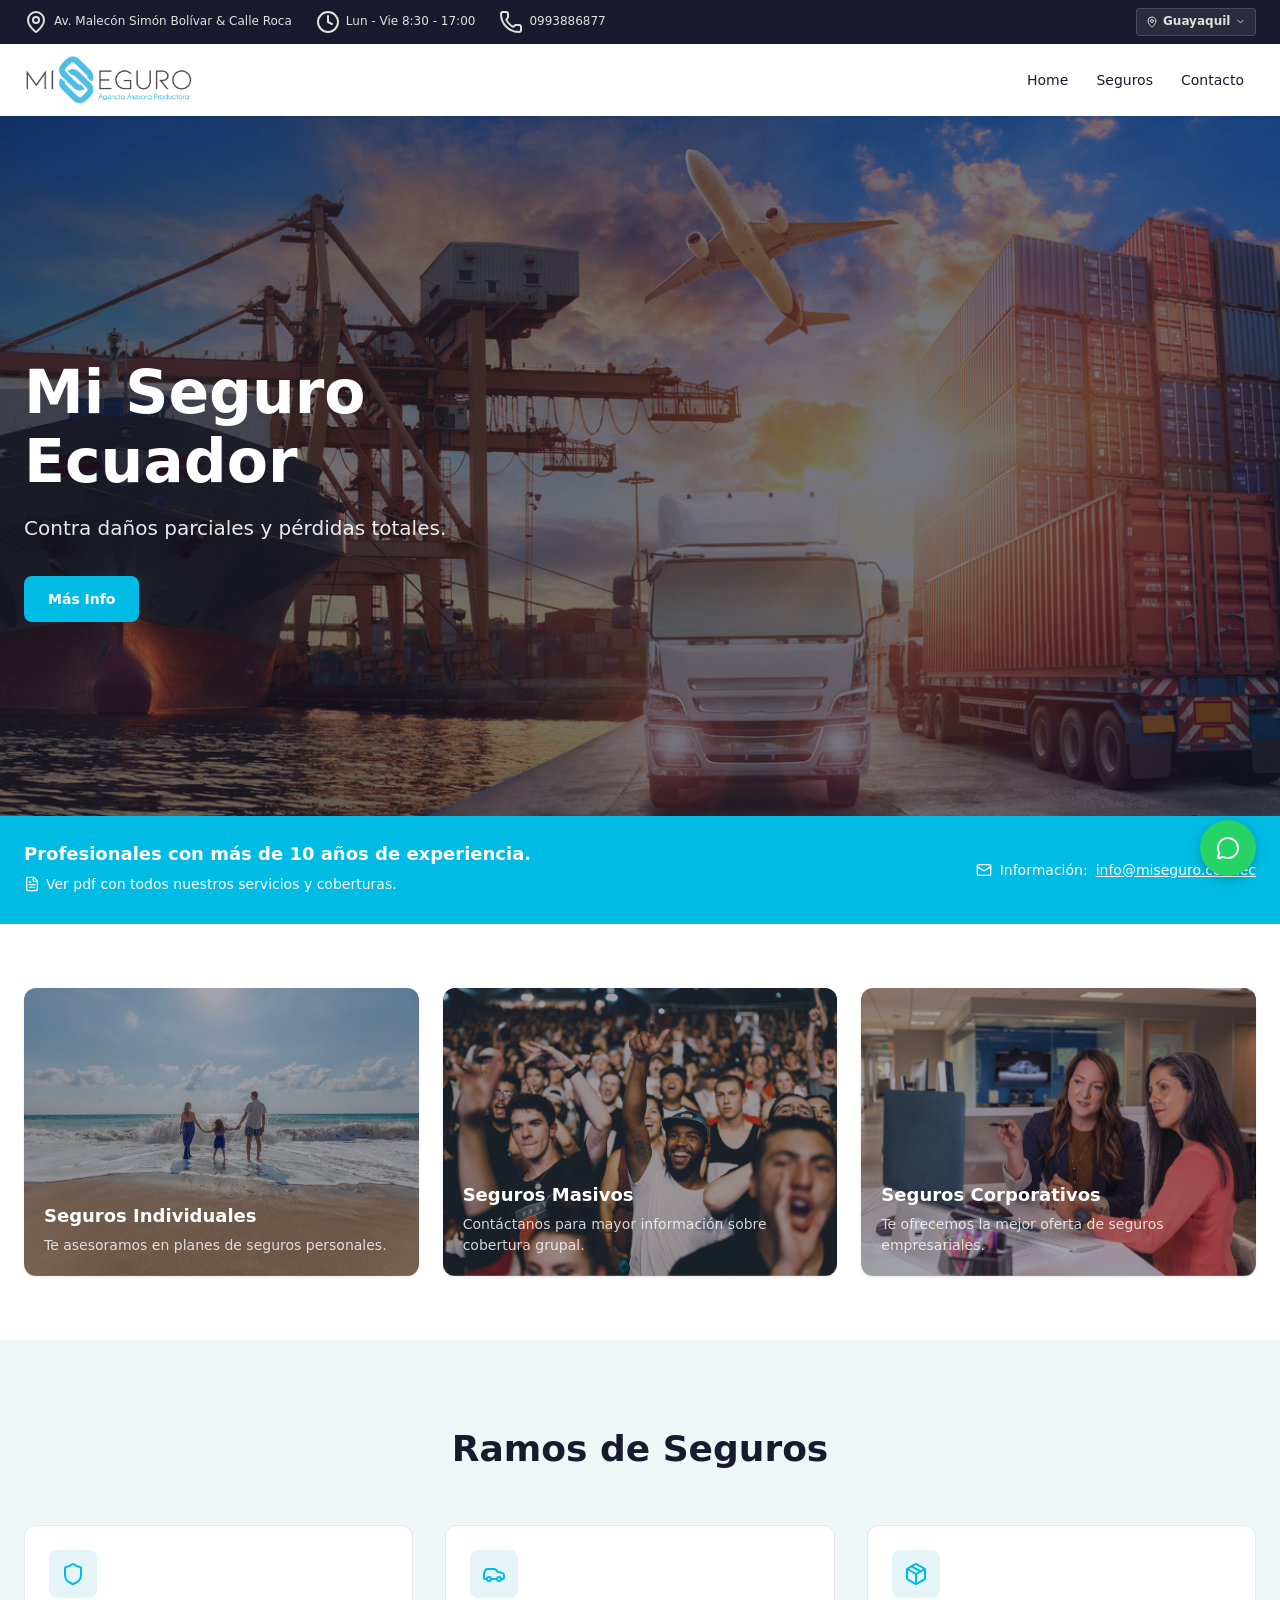
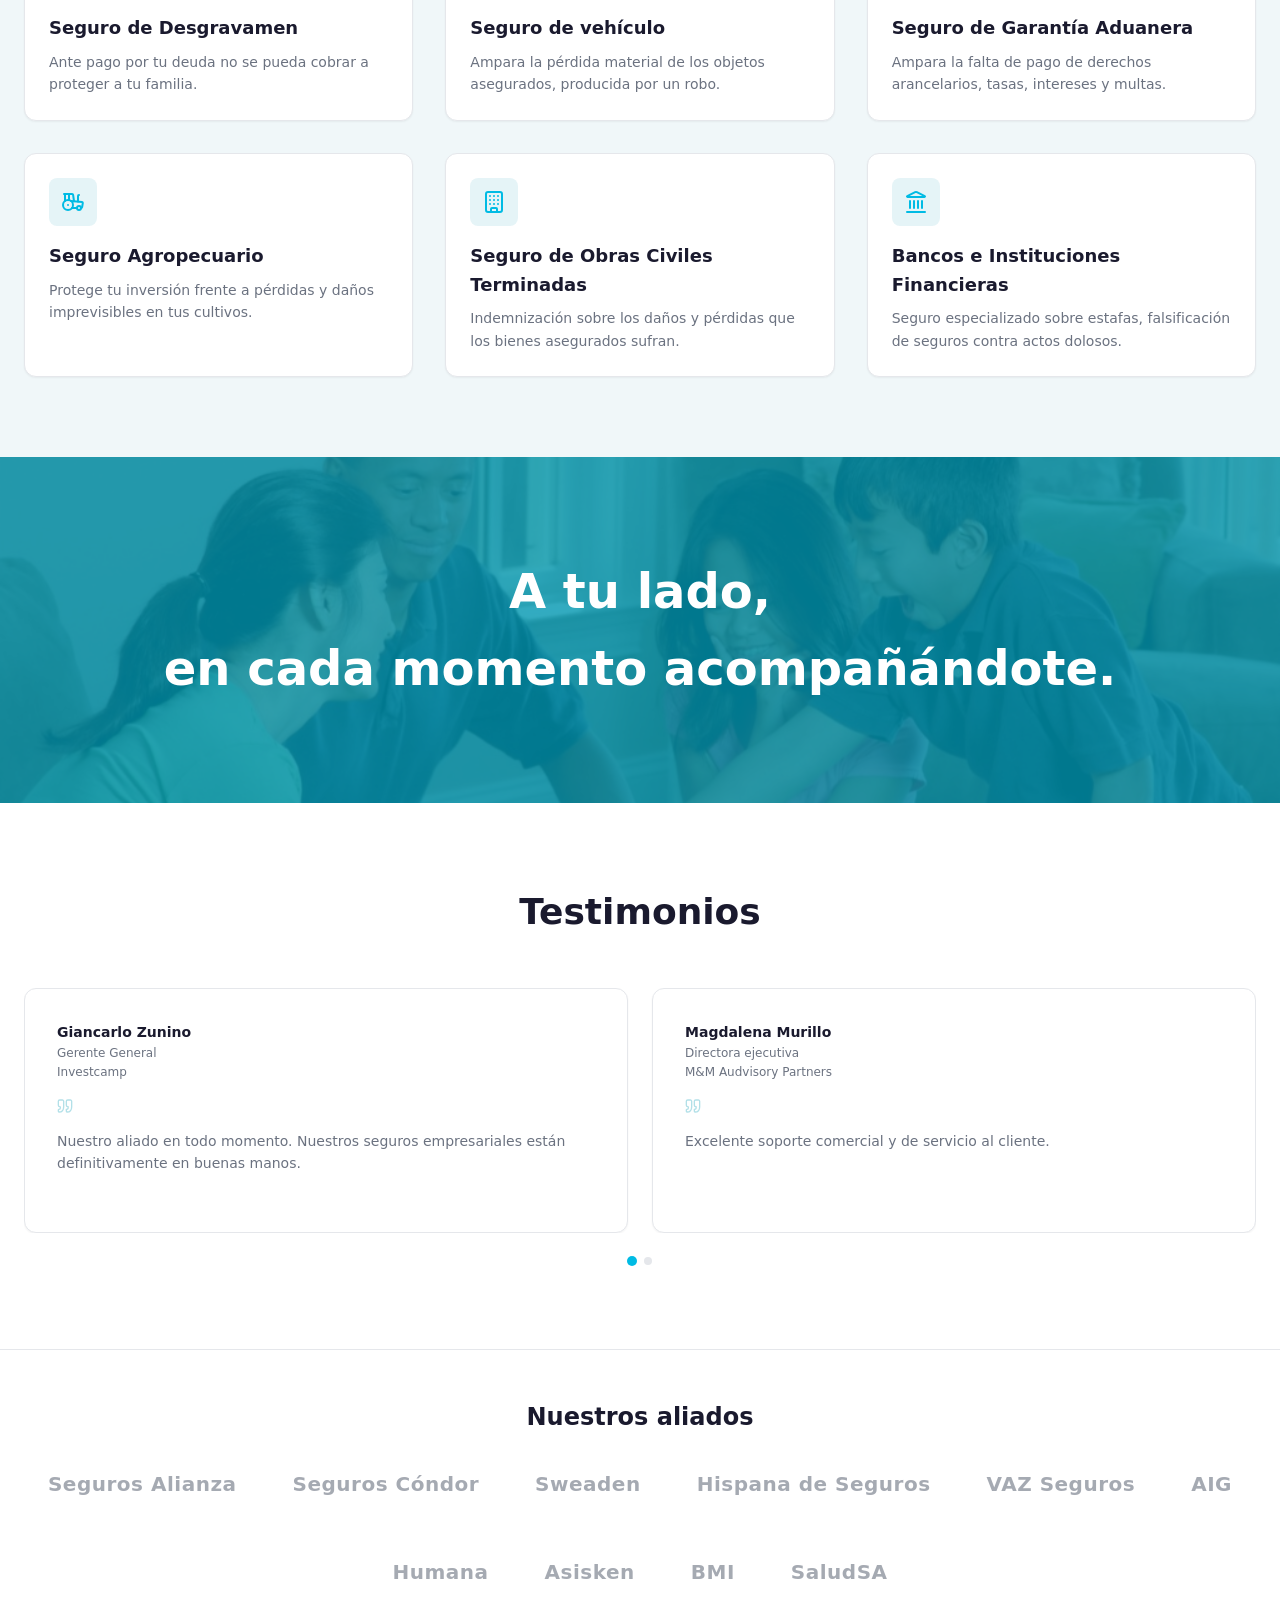
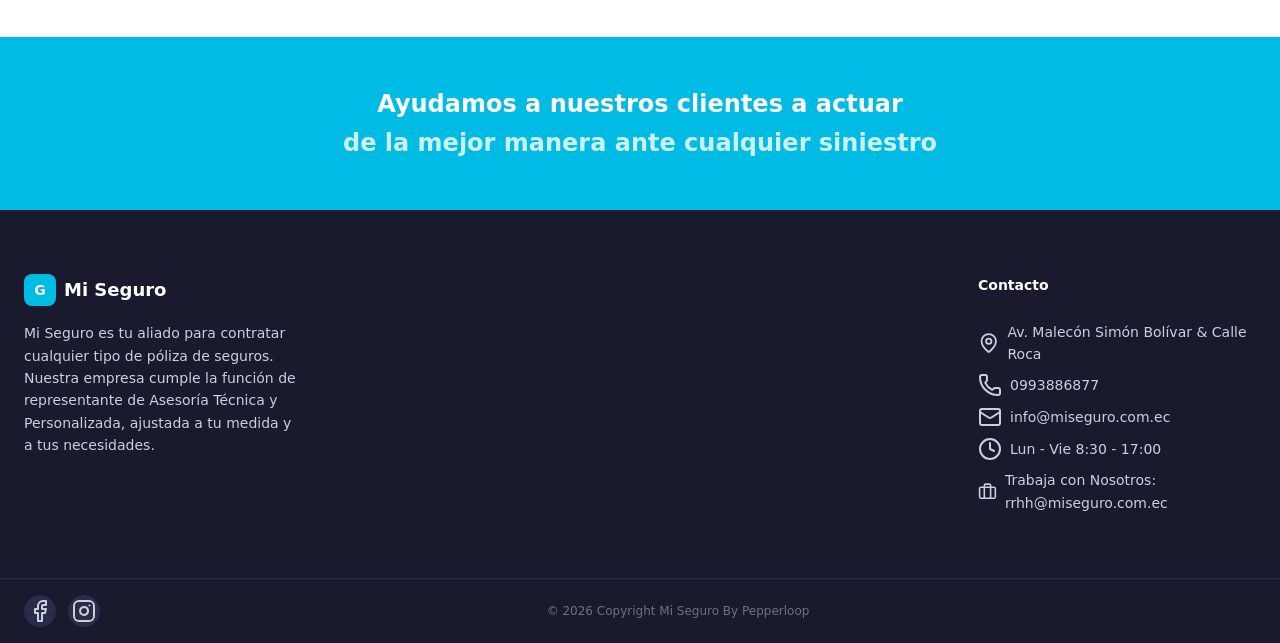
<file: index.html>
<!DOCTYPE html>
<!-- saved from url=(0030)/#seguros -->
<html lang="es" style="--header-height: 116px;"><head><meta http-equiv="Content-Type" content="text/html; charset=UTF-8">
  <link rel="icon" type="image/png" href="./index_files/favicon.png">
  
  <meta name="viewport" content="width=device-width, initial-scale=1.0">
  <meta name="theme-color" content="#0097B2">
  <meta name="description" content="Asesores de seguros en Ecuador. Seguros individuales, corporativos y masivos.">
  <title>Inicio | Mi Seguro
EC</title>

  <!-- Google Fonts -->
  <link rel="preconnect" href="https://fonts.googleapis.com/">
  <link rel="preconnect" href="https://fonts.gstatic.com/" crossorigin="">
  <link href="./index_files/css2" rel="stylesheet">

  <!-- Lucide Icons CDN -->
  <script src="./index_files/lucide@latest"></script>

  <link rel="stylesheet" href="./index_files/style.css">

  
</head>
<body>

  
<!-- ============================================
     NAVBAR (partials/navbar.html)
     ============================================ -->
<header class="site-header">

  <!-- Top Bar -->
  <div class="topbar">
    <div class="container">
      <div class="topbar-group">
        <!-- Address & hours (swappable) -->
        <span class="topbar-item" id="topbarAddress">
          <svg xmlns="http://www.w3.org/2000/svg" width="24" height="24" viewBox="0 0 24 24" fill="none" stroke="currentColor" stroke-width="2" stroke-linecap="round" stroke-linejoin="round" data-lucide="map-pin" aria-hidden="true" class="lucide lucide-map-pin"><path d="M20 10c0 4.993-5.539 10.193-7.399 11.799a1 1 0 0 1-1.202 0C9.539 20.193 4 14.993 4 10a8 8 0 0 1 16 0"></path><circle cx="12" cy="10" r="3"></circle></svg>
          <span>Av. Malecón Simón Bolívar &amp; Calle Roca</span>
        </span>
        <span class="topbar-item" id="topbarHours">
          <svg xmlns="http://www.w3.org/2000/svg" width="24" height="24" viewBox="0 0 24 24" fill="none" stroke="currentColor" stroke-width="2" stroke-linecap="round" stroke-linejoin="round" data-lucide="clock" aria-hidden="true" class="lucide lucide-clock"><circle cx="12" cy="12" r="10"></circle><path d="M12 6v6l4 2"></path></svg>
          <span>Lun - Vie 8:30 - 17:00</span>
        </span>
        <span class="topbar-item" id="topbarPhone">
          <svg xmlns="http://www.w3.org/2000/svg" width="24" height="24" viewBox="0 0 24 24" fill="none" stroke="currentColor" stroke-width="2" stroke-linecap="round" stroke-linejoin="round" data-lucide="phone" aria-hidden="true" class="lucide lucide-phone"><path d="M13.832 16.568a1 1 0 0 0 1.213-.303l.355-.465A2 2 0 0 1 17 15h3a2 2 0 0 1 2 2v3a2 2 0 0 1-2 2A18 18 0 0 1 2 4a2 2 0 0 1 2-2h3a2 2 0 0 1 2 2v3a2 2 0 0 1-.8 1.6l-.468.351a1 1 0 0 0-.292 1.233 14 14 0 0 0 6.392 6.384"></path></svg>
          <a href="tel:0993886877"><span>0993886877</span></a>
        </span>
      </div>
      <div class="topbar-group">
        
        <!-- City selector dropdown -->
        <div class="topbar-city-dropdown" id="cityDropdown">
          <button class="topbar-city-btn" id="cityDropdownBtn" aria-haspopup="listbox" aria-expanded="false">
            <svg xmlns="http://www.w3.org/2000/svg" width="24" height="24" viewBox="0 0 24 24" fill="none" stroke="currentColor" stroke-width="2" stroke-linecap="round" stroke-linejoin="round" data-lucide="map-pin" aria-hidden="true" style="width:12px;height:12px" class="lucide lucide-map-pin"><path d="M20 10c0 4.993-5.539 10.193-7.399 11.799a1 1 0 0 1-1.202 0C9.539 20.193 4 14.993 4 10a8 8 0 0 1 16 0"></path><circle cx="12" cy="10" r="3"></circle></svg>
            <span id="cityDropdownLabel">Guayaquil</span>
            <svg xmlns="http://www.w3.org/2000/svg" width="24" height="24" viewBox="0 0 24 24" fill="none" stroke="currentColor" stroke-width="2" stroke-linecap="round" stroke-linejoin="round" data-lucide="chevron-down" aria-hidden="true" class="lucide lucide-chevron-down topbar-chevron" style="width:11px;height:11px"><path d="m6 9 6 6 6-6"></path></svg>
          </button>
          <ul class="topbar-city-menu" role="listbox" id="cityDropdownMenu">
            <li role="option" class="topbar-city-option active" data-city="guayaquil">Guayaquil</li>
            <li role="option" class="topbar-city-option" data-city="manabi">Manabí</li>
          </ul>
        </div>
      </div>
    </div>
  </div>

  <script>
    (function () {
      var cityData = {
        guayaquil: {
          address: 'Av. Malecón Simón Bolívar & Calle Roca',
          hours:   'Lun - Vie 8:30 - 17:00',
          phone:   '0993886877',
        },
        manabi: {
          address: 'Av. Marcos Aray & Principal',
          hours:   'Lun - Vie 8:30 - 17:00',
          phone:   '0993886877',
        },
      };

      var btn   = document.getElementById('cityDropdownBtn');
      var menu  = document.getElementById('cityDropdownMenu');
      var label = document.getElementById('cityDropdownLabel');

      function setCity(city) {
        var d = cityData[city];
        document.querySelector('#topbarAddress span').textContent = d.address;
        document.querySelector('#topbarHours span').textContent   = d.hours;
        document.querySelector('#topbarPhone span').textContent   = d.phone;
        label.textContent = city.charAt(0).toUpperCase() + city.slice(1);
        menu.querySelectorAll('.topbar-city-option').forEach(function (el) {
          el.classList.toggle('active', el.dataset.city === city);
        });
        closeMenu();
      }

      function openMenu()  { btn.setAttribute('aria-expanded', 'true');  menu.classList.add('open'); }
      function closeMenu() { btn.setAttribute('aria-expanded', 'false'); menu.classList.remove('open'); }

      btn.addEventListener('click', function (e) {
        e.stopPropagation();
        menu.classList.contains('open') ? closeMenu() : openMenu();
      });

      menu.querySelectorAll('.topbar-city-option').forEach(function (el) {
        el.addEventListener('click', function () { setCity(el.dataset.city); });
      });

      document.addEventListener('click', closeMenu);
      document.addEventListener('keydown', function (e) { if (e.key === 'Escape') closeMenu(); });
    })();
  </script>

  <!-- Main Navbar -->
  <nav class="navbar">
    <div class="container">

      <!-- Logo -->
      <a href="/" class="logo">
        <img src="./index_files/logo.png" alt="Mi Seguro">
      </a>

      <!-- Desktop Links -->
      <ul class="nav-links">
        <li><a href="/#home">Home</a></li>
        <li><a href="/#seguros">Seguros</a></li>
        <li><a href="/#contacto">Contacto</a></li>
      </ul>


      <!-- Mobile Toggle -->
      <button id="mobile-toggle" class="mobile-toggle" aria-label="Abrir menu">
        <svg xmlns="http://www.w3.org/2000/svg" width="24" height="24" viewBox="0 0 24 24" fill="none" stroke="currentColor" stroke-width="2" stroke-linecap="round" stroke-linejoin="round" data-lucide="menu" aria-hidden="true" id="menu-icon-open" style="width:24px;height:24px" class="lucide lucide-menu"><path d="M4 5h16"></path><path d="M4 12h16"></path><path d="M4 19h16"></path></svg>
        <svg xmlns="http://www.w3.org/2000/svg" width="24" height="24" viewBox="0 0 24 24" fill="none" stroke="currentColor" stroke-width="2" stroke-linecap="round" stroke-linejoin="round" data-lucide="x" aria-hidden="true" id="menu-icon-close" style="width:24px;height:24px;display:none" class="lucide lucide-x"><path d="M18 6 6 18"></path><path d="m6 6 12 12"></path></svg>
      </button>
    </div>

    <!-- Mobile Menu -->
    <div id="mobile-menu" class="mobile-menu">
      <ul>
        <li><a href="/#home">Home</a></li>
        <li><a href="/#seguros">Seguros</a></li>
        <li><a href="/#contacto">Contacto</a></li>
      </ul>
      <!--  FOOTER MOBILE MENU INFO
      <div class="mobile-menu-info">
        <span><i data-lucide="map-pin" style="width:12px;height:12px"></i> Av. Malecón Simón Bolívar & Calle Roca</span>
        <span><i data-lucide="phone" style="width:12px;height:12px"></i>0993886877</span>
      </div>
       -->
    </div>
  </nav>
</header>


  <main>
    

<!-- ============================================
     HERO SECTION
     ============================================ -->
<section id="home" class="hero">
  <div class="hero-bg">
    <img src="./index_files/hero.jpg" alt="Familia protegida por seguros Mi Seguro">
    <div class="hero-overlay"></div>
  </div>
  <div class="container">
    <div class="hero-content">
      <h1 class="text-balance">Mi Seguro<br>Ecuador</h1>
      <p>Contra daños parciales y pérdidas totales.</p>
      <div class="hero-buttons">
        <a href="/#seguros" class="btn btn-primary">Más Info</a>
        
      </div>
    </div>
  </div>
</section>

<!-- ============================================
     PRIVACY BANNER
     ============================================ -->
<section class="privacy-banner">
  <div class="container">
    <div class="privacy-left">
      <div>
        <h3>Profesionales con más de 10 años de experiencia.</h3>
        <a href="/#">
          <svg xmlns="http://www.w3.org/2000/svg" width="24" height="24" viewBox="0 0 24 24" fill="none" stroke="currentColor" stroke-width="2" stroke-linecap="round" stroke-linejoin="round" data-lucide="file-text" aria-hidden="true" style="width: 16px; height: 16px" class="lucide lucide-file-text"><path d="M6 22a2 2 0 0 1-2-2V4a2 2 0 0 1 2-2h8a2.4 2.4 0 0 1 1.704.706l3.588 3.588A2.4 2.4 0 0 1 20 8v12a2 2 0 0 1-2 2z"></path><path d="M14 2v5a1 1 0 0 0 1 1h5"></path><path d="M10 9H8"></path><path d="M16 13H8"></path><path d="M16 17H8"></path></svg>
          Ver pdf con todos nuestros servicios y coberturas.
        </a>
      </div>
    </div>
    <div class="privacy-right">
      <svg xmlns="http://www.w3.org/2000/svg" width="24" height="24" viewBox="0 0 24 24" fill="none" stroke="currentColor" stroke-width="2" stroke-linecap="round" stroke-linejoin="round" data-lucide="mail" aria-hidden="true" style="width: 16px; height: 16px" class="lucide lucide-mail"><path d="m22 7-8.991 5.727a2 2 0 0 1-2.009 0L2 7"></path><rect x="2" y="4" width="20" height="16" rx="2"></rect></svg>
      <span>Información:</span>
      <a href="/#" onclick="
          navigator.clipboard.writeText(&#39;info@miseguro.com.ec&#39;);
          this.textContent = &#39;Se copio el correo a tu portapapeles&#39;;
          setTimeout(() =&gt; (this.textContent = &#39;info@miseguro.com.ec&#39;), 2000);
          return false;
        ">info@miseguro.com.ec</a>
    </div>
  </div>
</section>

<!-- ============================================
     INSURANCE CATEGORIES
     ============================================ -->
<section class="categories">
  <div class="container">
    <div class="categories-grid">
      <a href="/#seguros" class="category-card">
        <div class="category-card-img">
          <img src="./index_files/family.jpg" alt="Seguros Individuales">
          <div class="category-card-overlay"></div>
        </div>
        <div class="category-card-content">
          <h3>Seguros Individuales</h3>
          <p>Te asesoramos en planes de seguros personales.</p>
        </div>
      </a>
      <a href="/#seguros" class="category-card">
        <div class="category-card-img">
          <img src="./index_files/massive.jpg" alt="Seguros Masivos">
          <div class="category-card-overlay"></div>
        </div>
        <div class="category-card-content">
          <h3>Seguros Masivos</h3>
          <p>
            Contáctanos para mayor información sobre cobertura
            grupal.
          </p>
        </div>
      </a>
      <a href="/#seguros" class="category-card">
        <div class="category-card-img">
          <img src="./index_files/corporative.jpg" alt="Seguros Corporativos">
          <div class="category-card-overlay"></div>
        </div>
        <div class="category-card-content">
          <h3>Seguros Corporativos</h3>
          <p>Te ofrecemos la mejor oferta de seguros empresariales.</p>
        </div>
      </a>
    </div>
  </div>
</section>

<!-- ============================================
     RAMOS DE SEGUROS
     ============================================ -->
<section id="seguros" class="ramos">
  <div class="container">
    <h2 class="text-balance">Ramos de Seguros</h2>
    <div class="ramos-grid">
      <div class="ramo-card">
        <div class="ramo-icon"><svg xmlns="http://www.w3.org/2000/svg" width="24" height="24" viewBox="0 0 24 24" fill="none" stroke="currentColor" stroke-width="2" stroke-linecap="round" stroke-linejoin="round" data-lucide="shield" aria-hidden="true" class="lucide lucide-shield"><path d="M20 13c0 5-3.5 7.5-7.66 8.95a1 1 0 0 1-.67-.01C7.5 20.5 4 18 4 13V6a1 1 0 0 1 1-1c2 0 4.5-1.2 6.24-2.72a1.17 1.17 0 0 1 1.52 0C14.51 3.81 17 5 19 5a1 1 0 0 1 1 1z"></path></svg></div>
        <h3>Seguro de Desgravamen</h3>
        <p>
          Ante pago por tu deuda no se pueda cobrar a proteger a tu familia.
        </p>
      </div>
      <div class="ramo-card">
        <div class="ramo-icon"><svg xmlns="http://www.w3.org/2000/svg" width="24" height="24" viewBox="0 0 24 24" fill="none" stroke="currentColor" stroke-width="2" stroke-linecap="round" stroke-linejoin="round" data-lucide="car" aria-hidden="true" class="lucide lucide-car"><path d="M19 17h2c.6 0 1-.4 1-1v-3c0-.9-.7-1.7-1.5-1.9C18.7 10.6 16 10 16 10s-1.3-1.4-2.2-2.3c-.5-.4-1.1-.7-1.8-.7H5c-.6 0-1.1.4-1.4.9l-1.4 2.9A3.7 3.7 0 0 0 2 12v4c0 .6.4 1 1 1h2"></path><circle cx="7" cy="17" r="2"></circle><path d="M9 17h6"></path><circle cx="17" cy="17" r="2"></circle></svg></div>
        <h3>Seguro de vehículo</h3>
        <p>
          Ampara la pérdida material de los objetos asegurados, producida
          por un robo.
        </p>
      </div>
      <div class="ramo-card">
        <div class="ramo-icon"><svg xmlns="http://www.w3.org/2000/svg" width="24" height="24" viewBox="0 0 24 24" fill="none" stroke="currentColor" stroke-width="2" stroke-linecap="round" stroke-linejoin="round" data-lucide="package" aria-hidden="true" class="lucide lucide-package"><path d="M11 21.73a2 2 0 0 0 2 0l7-4A2 2 0 0 0 21 16V8a2 2 0 0 0-1-1.73l-7-4a2 2 0 0 0-2 0l-7 4A2 2 0 0 0 3 8v8a2 2 0 0 0 1 1.73z"></path><path d="M12 22V12"></path><polyline points="3.29 7 12 12 20.71 7"></polyline><path d="m7.5 4.27 9 5.15"></path></svg></div>
        <h3>Seguro de Garantía Aduanera</h3>
        <p>
          Ampara la falta de pago de derechos arancelarios, tasas, intereses y
          multas.
        </p>
      </div>
      <div class="ramo-card">
        <div class="ramo-icon"><svg xmlns="http://www.w3.org/2000/svg" width="24" height="24" viewBox="0 0 24 24" fill="none" stroke="currentColor" stroke-width="2" stroke-linecap="round" stroke-linejoin="round" data-lucide="tractor" aria-hidden="true" class="lucide lucide-tractor"><path d="m10 11 11 .9a1 1 0 0 1 .8 1.1l-.665 4.158a1 1 0 0 1-.988.842H20"></path><path d="M16 18h-5"></path><path d="M18 5a1 1 0 0 0-1 1v5.573"></path><path d="M3 4h8.129a1 1 0 0 1 .99.863L13 11.246"></path><path d="M4 11V4"></path><path d="M7 15h.01"></path><path d="M8 10.1V4"></path><circle cx="18" cy="18" r="2"></circle><circle cx="7" cy="15" r="5"></circle></svg></div>
        <h3>Seguro Agropecuario</h3>
        <p>
          Protege tu inversión frente a pérdidas y daños
          imprevisibles en tus cultivos.
        </p>
      </div>
      <div class="ramo-card">
        <div class="ramo-icon"><svg xmlns="http://www.w3.org/2000/svg" width="24" height="24" viewBox="0 0 24 24" fill="none" stroke="currentColor" stroke-width="2" stroke-linecap="round" stroke-linejoin="round" data-lucide="building" aria-hidden="true" class="lucide lucide-building"><path d="M12 10h.01"></path><path d="M12 14h.01"></path><path d="M12 6h.01"></path><path d="M16 10h.01"></path><path d="M16 14h.01"></path><path d="M16 6h.01"></path><path d="M8 10h.01"></path><path d="M8 14h.01"></path><path d="M8 6h.01"></path><path d="M9 22v-3a1 1 0 0 1 1-1h4a1 1 0 0 1 1 1v3"></path><rect x="4" y="2" width="16" height="20" rx="2"></rect></svg></div>
        <h3>Seguro de Obras Civiles Terminadas</h3>
        <p>
          Indemnización sobre los daños y pérdidas que los
          bienes asegurados sufran.
        </p>
      </div>
      <div class="ramo-card">
        <div class="ramo-icon"><svg xmlns="http://www.w3.org/2000/svg" width="24" height="24" viewBox="0 0 24 24" fill="none" stroke="currentColor" stroke-width="2" stroke-linecap="round" stroke-linejoin="round" data-lucide="landmark" aria-hidden="true" class="lucide lucide-landmark"><path d="M10 18v-7"></path><path d="M11.12 2.198a2 2 0 0 1 1.76.006l7.866 3.847c.476.233.31.949-.22.949H3.474c-.53 0-.695-.716-.22-.949z"></path><path d="M14 18v-7"></path><path d="M18 18v-7"></path><path d="M3 22h18"></path><path d="M6 18v-7"></path></svg></div>
        <h3>Bancos e Instituciones Financieras</h3>
        <p>
          Seguro especializado sobre estafas, falsificación de seguros
          contra actos dolosos.
        </p>
      </div>
    </div>
  </div>
</section>

<!-- ============================================
     A TU LADO BANNER
     ============================================ -->
<section class="a-tu-lado">
  <div class="a-tu-lado-bg">
    <img src="./index_files/hero-2.jpg" alt="Familia feliz - Mi Seguro siempre a tu lado">
    <div class="a-tu-lado-overlay"></div>
  </div>
  <div class="container">
    <div class="a-tu-lado-content">
      <h2 class="text-balance">
        A tu lado,<br>en cada momento acompañándote.
      </h2>
    </div>
  </div>
</section>

<!-- ============================================
     TESTIMONIALS
     ============================================ -->
<section class="testimonials">
  <div class="container">
    <h2 class="text-balance">Testimonios</h2>
    <div class="testimonials-carousel">
      <div class="testimonials-viewport">
        <div class="testimonials-track" style="transform: translate3d(0px, 0px, 0px);">
          <!-- testimonial 1 -->
          <div class="testimonial-card">
            <div class="testimonial-header">
              
              <div>
                <div class="testimonial-name">Giancarlo Zunino</div>
                <div class="testimonial-role">Gerente General</div>
                <div class="testimonial-role">Investcamp</div>
              </div>
            </div>
            <div class="testimonial-quote">
              <svg class="quote-icon" viewBox="0 0 24 24">
                <path d="M3 21c3 0 7-1 7-8V5c0-1.25-.756-2.017-2-2H4c-1.25 0-2 .75-2 1.972V11c0 1.25.75 2 2 2 1 0 1 0 1 1v1c0 1-1 2-2 2s-1 .008-1 1.031V20c0 1 0 1 1 1z"></path>
                <path d="M15 21c3 0 7-1 7-8V5c0-1.25-.757-2.017-2-2h-4c-1.25 0-2 .75-2 1.972V11c0 1.25.75 2 2 2h.75c0 2.25.25 4-2.75 4v3c0 1 0 1 1 1z"></path>
              </svg>
              <p>
                Nuestro aliado en todo momento. Nuestros seguros empresariales
                están definitivamente en buenas manos.
              </p>
            </div>
          </div>
          <!-- testimonial 2 -->
          <div class="testimonial-card">
            <div class="testimonial-header">
              <div>
                <div class="testimonial-name">Magdalena Murillo</div>
                <div class="testimonial-role">Directora ejecutiva</div>
                <div class="testimonial-role">M&amp;M Audvisory Partners</div>
              </div>
            </div>
            <div class="testimonial-quote">
              <svg class="quote-icon" viewBox="0 0 24 24">
                <path d="M3 21c3 0 7-1 7-8V5c0-1.25-.756-2.017-2-2H4c-1.25 0-2 .75-2 1.972V11c0 1.25.75 2 2 2 1 0 1 0 1 1v1c0 1-1 2-2 2s-1 .008-1 1.031V20c0 1 0 1 1 1z"></path>
                <path d="M15 21c3 0 7-1 7-8V5c0-1.25-.757-2.017-2-2h-4c-1.25 0-2 .75-2 1.972V11c0 1.25.75 2 2 2h.75c0 2.25.25 4-2.75 4v3c0 1 0 1 1 1z"></path>
              </svg>
              <p>Excelente soporte comercial y de servicio al cliente.</p>
            </div>
          </div>
          <!-- testimonial 3 -->
          <div class="testimonial-card">
            <div class="testimonial-header">
              <div>
                <div class="testimonial-name">Víctor Morales</div>
                <div class="testimonial-role">Seguro de Salud Privado</div>
              </div>
            </div>
            <div class="testimonial-quote">
              <svg class="quote-icon" viewBox="0 0 24 24">
                <path d="M3 21c3 0 7-1 7-8V5c0-1.25-.756-2.017-2-2H4c-1.25 0-2 .75-2 1.972V11c0 1.25.75 2 2 2 1 0 1 0 1 1v1c0 1-1 2-2 2s-1 .008-1 1.031V20c0 1 0 1 1 1z"></path>
                <path d="M15 21c3 0 7-1 7-8V5c0-1.25-.757-2.017-2-2h-4c-1.25 0-2 .75-2 1.972V11c0 1.25.75 2 2 2h.75c0 2.25.25 4-2.75 4v3c0 1 0 1 1 1z"></path>
              </svg>
              <p>Mi seguro médico cubrió los gastos de emergencia de mi esposa. Mi Seguro Ecuador estuvo en todo momento. No dudé en contratar el plan también para mí y para mi hija. Ahora dormimos tranquilos, sabiendo que nuestra salud está en buenas manos.</p>
            </div>
          </div>
          <!-- testimonial 4 -->
          <div class="testimonial-card">
            <div class="testimonial-header">
              <div>
                <div class="testimonial-name">Carlos Carrillo</div>
                <div class="testimonial-role">Seguro de Salud Privado</div>
              </div>
            </div>
            <div class="testimonial-quote">
              <svg class="quote-icon" viewBox="0 0 24 24">
                <path d="M3 21c3 0 7-1 7-8V5c0-1.25-.756-2.017-2-2H4c-1.25 0-2 .75-2 1.972V11c0 1.25.75 2 2 2 1 0 1 0 1 1v1c0 1-1 2-2 2s-1 .008-1 1.031V20c0 1 0 1 1 1z"></path>
                <path d="M15 21c3 0 7-1 7-8V5c0-1.25-.757-2.017-2-2h-4c-1.25 0-2 .75-2 1.972V11c0 1.25.75 2 2 2h.75c0 2.25.25 4-2.75 4v3c0 1 0 1 1 1z"></path>
              </svg>
              <p>Sufrí una rotura severa de ligamentos; jamás pensé que fuera a suceder. Hoy le doy gracias a Mi Seguro Ecuador por proteger mi patrimonio ante una cirugía que habría devastado mi economía.</p>
            </div>
          </div>

        </div>
      </div>

      <div class="testimonials-dots" aria-hidden="true"><span class="testimonials-dot active" data-index="0" aria-label="Página 1 de 2"></span><span class="testimonials-dot" data-index="1" aria-label="Página 2 de 2"></span></div>
    </div>
  </div>
</section>

<!-- ============================================
     PARTNERS
     ============================================ -->
<section class="partners">
  <div class="container">
    <h2 class="partners-title">Nuestros aliados</h2>
    <div class="partners-row">
      <span class="partner-name">Seguros Alianza</span>
      <span class="partner-name">Seguros Cóndor</span>
      <span class="partner-name">Sweaden</span>
      <span class="partner-name">Hispana de Seguros</span>
      <span class="partner-name">VAZ Seguros</span>
      <span class="partner-name">AIG</span>
      <span class="partner-name">Humana</span>
      <span class="partner-name">Asisken</span>
      <span class="partner-name">BMI</span>
      <span class="partner-name">SaludSA</span>
    </div>
  </div>
</section>

<!-- ============================================
     CTA BANNER
     ============================================ -->
<section class="cta-banner">
  <div class="container">
    <h2>
      Ayudamos a nuestros clientes a actuar<br>
      <span class="subtitle">de la mejor manera ante cualquier siniestro</span>
    </h2>
  </div>
</section>

<!-- ============================================
     NEWS / NOTICIAS
     ============================================ -->
 
  </main>

  
<!-- ============================================
     FOOTER (partials/footer.html)
     ============================================ -->
<footer id="contacto" class="site-footer">
  <div class="footer-main">
    <div class="container">
      <div class="footer-grid">

        <!-- Column 1: About -->
        <div class="footer-col footer-about">
          <a href="/" class="logo" style="margin-bottom:1rem;display:inline-flex">
            <div class="logo-icon" style="width:2rem;height:2rem;font-size:0.875rem">G</div>
            <span style="color:#fff;font-family:var(--font-heading);font-weight:700;font-size:1.125rem">Mi Seguro</span>
          </a>
          <p>
            Mi Seguro es tu aliado para contratar cualquier tipo de póliza de seguros.
            Nuestra empresa cumple la función de representante de Asesoría Técnica y Personalizada,
            ajustada a tu medida y a tus necesidades.
          </p>
        </div>

        <!-- Column 2: Recent Posts -->
        <div class="footer-col">
          
        </div>

        <!-- Column 3: Extra Links -->
        <div class="footer-col">
          
        </div>

        <!-- Column 4: Search & Contact -->
        <div class="footer-col">
          <h4>Contacto</h4>
          <div class="footer-contact">
            <span class="footer-contact-item">
              <svg xmlns="http://www.w3.org/2000/svg" width="24" height="24" viewBox="0 0 24 24" fill="none" stroke="currentColor" stroke-width="2" stroke-linecap="round" stroke-linejoin="round" data-lucide="map-pin" aria-hidden="true" class="lucide lucide-map-pin"><path d="M20 10c0 4.993-5.539 10.193-7.399 11.799a1 1 0 0 1-1.202 0C9.539 20.193 4 14.993 4 10a8 8 0 0 1 16 0"></path><circle cx="12" cy="10" r="3"></circle></svg>
              Av. Malecón Simón Bolívar &amp; Calle Roca
            </span>
            <span class="footer-contact-item">
              <svg xmlns="http://www.w3.org/2000/svg" width="24" height="24" viewBox="0 0 24 24" fill="none" stroke="currentColor" stroke-width="2" stroke-linecap="round" stroke-linejoin="round" data-lucide="phone" aria-hidden="true" class="lucide lucide-phone"><path d="M13.832 16.568a1 1 0 0 0 1.213-.303l.355-.465A2 2 0 0 1 17 15h3a2 2 0 0 1 2 2v3a2 2 0 0 1-2 2A18 18 0 0 1 2 4a2 2 0 0 1 2-2h3a2 2 0 0 1 2 2v3a2 2 0 0 1-.8 1.6l-.468.351a1 1 0 0 0-.292 1.233 14 14 0 0 0 6.392 6.384"></path></svg>
              0993886877
            </span>
            <span class="footer-contact-item">
              <svg xmlns="http://www.w3.org/2000/svg" width="24" height="24" viewBox="0 0 24 24" fill="none" stroke="currentColor" stroke-width="2" stroke-linecap="round" stroke-linejoin="round" data-lucide="mail" aria-hidden="true" class="lucide lucide-mail"><path d="m22 7-8.991 5.727a2 2 0 0 1-2.009 0L2 7"></path><rect x="2" y="4" width="20" height="16" rx="2"></rect></svg>
              info@miseguro.com.ec
            </span>
            <span class="footer-contact-item">
              <svg xmlns="http://www.w3.org/2000/svg" width="24" height="24" viewBox="0 0 24 24" fill="none" stroke="currentColor" stroke-width="2" stroke-linecap="round" stroke-linejoin="round" data-lucide="clock" aria-hidden="true" class="lucide lucide-clock"><circle cx="12" cy="12" r="10"></circle><path d="M12 6v6l4 2"></path></svg>
              Lun - Vie 8:30 - 17:00
            </span>
            <span class="footer-contact-item">
              <svg xmlns="http://www.w3.org/2000/svg" width="24" height="24" viewBox="0 0 24 24" fill="none" stroke="currentColor" stroke-width="2" stroke-linecap="round" stroke-linejoin="round" data-lucide="briefcase" aria-hidden="true" class="lucide lucide-briefcase"><path d="M16 20V4a2 2 0 0 0-2-2h-4a2 2 0 0 0-2 2v16"></path><rect width="20" height="14" x="2" y="6" rx="2"></rect></svg>
              Trabaja con Nosotros: rrhh@miseguro.com.ec
            </span>
      
          </div>
        </div>
      </div>
    </div>
  </div>

  <!-- Bottom Bar -->
  <div class="footer-bottom">
    <div class="container">
      <div class="social-links" style="margin-top:0">
        <a href="https://www.facebook.com/p/Mi-Seguro-Ecuador-100063721834956/" class="social-link" aria-label="Facebook"><svg xmlns="http://www.w3.org/2000/svg" width="24" height="24" viewBox="0 0 24 24" fill="none" stroke="currentColor" stroke-width="2" stroke-linecap="round" stroke-linejoin="round" data-lucide="facebook" aria-hidden="true" class="lucide lucide-facebook"><path d="M18 2h-3a5 5 0 0 0-5 5v3H7v4h3v8h4v-8h3l1-4h-4V7a1 1 0 0 1 1-1h3z"></path></svg></a>
        
        
        <a href="https://www.instagram.com/miseguroecu" class="social-link" aria-label="Instagram"><svg xmlns="http://www.w3.org/2000/svg" width="24" height="24" viewBox="0 0 24 24" fill="none" stroke="currentColor" stroke-width="2" stroke-linecap="round" stroke-linejoin="round" data-lucide="instagram" aria-hidden="true" class="lucide lucide-instagram"><rect width="20" height="20" x="2" y="2" rx="5" ry="5"></rect><path d="M16 11.37A4 4 0 1 1 12.63 8 4 4 0 0 1 16 11.37z"></path><line x1="17.5" x2="17.51" y1="6.5" y2="6.5"></line></svg></a>
        
      </div>
      <p>© <span id="footer-year">2026</span><script>document.getElementById('footer-year').textContent=new Date().getFullYear()</script> Copyright Mi Seguro By Pepperloop</p>
      <p></p>
    </div>
  </div>
</footer>

  <!-- ============================================
     WHATSAPP BUTTON (partials/whatsapp.html)
     ============================================ -->
<a href="https://wa.me/593993886877" target="_blank" rel="noopener noreferrer" class="whatsapp-btn" aria-label="Contactar por WhatsApp">
  <svg xmlns="http://www.w3.org/2000/svg" width="24" height="24" viewBox="0 0 24 24" fill="none" stroke="currentColor" stroke-width="2" stroke-linecap="round" stroke-linejoin="round" data-lucide="message-circle" aria-hidden="true" class="lucide lucide-message-circle"><path d="M2.992 16.342a2 2 0 0 1 .094 1.167l-1.065 3.29a1 1 0 0 0 1.236 1.168l3.413-.998a2 2 0 0 1 1.099.092 10 10 0 1 0-4.777-4.719"></path></svg>
</a>


  <!-- Initialize Lucide Icons -->
  <script>
    lucide.createIcons();
  </script>

  <!-- Sync main padding-top with actual fixed header height -->
  <script>
    (function () {
      function updateHeaderOffset() {
        var h = document.querySelector('.site-header');
        if (h) {
          document.documentElement.style.setProperty('--header-height', h.offsetHeight + 'px');
        }
      }
      updateHeaderOffset();
      window.addEventListener('resize', updateHeaderOffset);
    })();
  </script>

  <!-- Mobile Menu Toggle -->
  <script>
    document.addEventListener('DOMContentLoaded', function() {
      const toggle = document.getElementById('mobile-toggle');
      const menu = document.getElementById('mobile-menu');
      const openIcon = document.getElementById('menu-icon-open');
      const closeIcon = document.getElementById('menu-icon-close');

      if (toggle && menu) {
        toggle.addEventListener('click', function() {
          menu.classList.toggle('is-open');
          const isOpen = menu.classList.contains('is-open');
          openIcon.style.display = isOpen ? 'none' : 'block';
          closeIcon.style.display = isOpen ? 'block' : 'none';
          toggle.setAttribute('aria-label', isOpen ? 'Cerrar menu' : 'Abrir menu');
        });

        // Close menu on link click
        menu.querySelectorAll('a').forEach(function(link) {
          link.addEventListener('click', function() {
            menu.classList.remove('is-open');
            openIcon.style.display = 'block';
            closeIcon.style.display = 'none';
          });
        });
      }
    });
  </script>

  
<script>
  (function () {
    var viewport = document.querySelector(".testimonials-viewport");
    var track = document.querySelector(".testimonials-track");
    var dotsContainer = document.querySelector(".testimonials-dots");
    if (!viewport || !track || !dotsContainer) return;

    var cards = track.querySelectorAll(".testimonial-card");
    var total = cards.length;
    if (total === 0) return;

    function getPerView() {
      return window.matchMedia("(min-width: 768px)").matches ? 2 : 1;
    }

    function getNumPages() {
      return Math.ceil(total / getPerView()) || 1;
    }

    function renderDots() {
      dotsContainer.innerHTML = "";
      var numPages = getNumPages();
      if (numPages <= 1) return;
      for (var i = 0; i < numPages; i++) {
        var dot = document.createElement("span");
        dot.className = "testimonials-dot" + (i === 0 ? " active" : "");
        dot.setAttribute("data-index", i);
        dot.setAttribute(
          "aria-label",
          "P\u00e1gina " + (i + 1) + " de " + numPages,
        );
        dotsContainer.appendChild(dot);
      }
    }

    var index = 0;
    var interval = 5000;
    var timer;
    var dots;

    function goToPage(i) {
      var numPages = getNumPages();
      var perView = getPerView();
      index = Math.max(0, Math.min(i, numPages - 1));
      var isLastPageSingle =
        numPages > 1 &&
        perView === 2 &&
        total % 2 === 1 &&
        index === numPages - 1;
      track.classList.toggle("last-page-single", isLastPageSingle);

      var offsetPx = 0;
      if (numPages > 1 && cards[index * perView]) {
        offsetPx = cards[index * perView].offsetLeft;
      }
      track.style.transform = "translate3d(-" + offsetPx + "px, 0, 0)";

      dots = dotsContainer.querySelectorAll(".testimonials-dot");
      dots.forEach(function (d, j) {
        d.classList.toggle("active", j === index);
      });
    }

    function nextPage() {
      var numPages = getNumPages();
      goToPage((index + 1) % numPages);
    }

    function resetTimer() {
      clearInterval(timer);
      if (getNumPages() > 1) {
        timer = setInterval(nextPage, interval);
      }
    }

    function bindDots() {
      dots = dotsContainer.querySelectorAll(".testimonials-dot");
      dots.forEach(function (dot) {
        dot.onclick = function () {
          var i = parseInt(this.getAttribute("data-index"), 10);
          goToPage(i);
          resetTimer();
        };
      });
    }

    function init() {
      renderDots();
      goToPage(0);
      bindDots();
      resetTimer();
    }

    var resizeTimer;
    window.addEventListener("resize", function () {
      clearTimeout(resizeTimer);
      resizeTimer = setTimeout(function () {
        var numPages = getNumPages();
        if (index >= numPages) index = numPages - 1;
        renderDots();
        goToPage(index);
        bindDots();
      }, 150);
    });

    init();
  })();
</script>
<!-- posthog -->
<script>
    !function(t,e){var o,n,p,r;e.__SV||(window.posthog=e,e._i=[],e.init=function(i,s,a){function g(t,e){var o=e.split(".");2==o.length&&(t=t[o[0]],e=o[1]),t[e]=function(){t.push([e].concat(Array.prototype.slice.call(arguments,0)))}}(p=t.createElement("script")).type="text/javascript",p.async=!0,p.src=s.api_host.replace(".i.posthog.com","-assets.i.posthog.com")+"/static/array.js",(r=t.getElementsByTagName("script")[0]).parentNode.insertBefore(p,r);var u=e;for(void 0!==a?u=e[a]=[]:a="posthog",u.people=u.people||[],u.toString=function(t){var e="posthog";return"posthog"!==a&&(e+="."+a),t||(e+=" (stub)"),e},u.people.toString=function(){return u.toString(1)+".people (stub)"},o="init capture register register_once register_for_session unregister opt_out_capturing has_opted_out_capturing opt_in_capturing reset isFeatureEnabled getFeatureFlag getFeatureFlagPayload reloadFeatureFlags group identify setPersonProperties setPersonPropertiesForFlags resetPersonPropertiesForFlags setGroupPropertiesForFlags resetGroupPropertiesForFlags resetGroups onFeatureFlags addFeatureFlagsHandler onSessionId getSurveys getActiveMatchingSurveys renderSurvey canRenderSurvey getNextSurveyStep".split(" "),n=0;n<o.length;n++)g(u,o[n]);e._i.push([i,s,a])},e.__SV=1)}(document,window.posthog||[]);
    posthog.init('phc_1eiGlDqWscEVgCJoxulDvItEVIr2cv9bJtp7Oix9zrK', {
        api_host: 'https://us.i.posthog.com',
        defaults: '2026-01-30'
    })
</script>

</body></html>
</file>
<file: index_files/style.css>
/* ============================================
   CSS CUSTOM PROPERTIES (Design Tokens)
   ============================================ */
:root {
  --background: #ffffff;
  --foreground: #1a1a2e;
  --card: #ffffff;
  --card-foreground: #1a1a2e;
  --primary: #00BBE4;
  --primary-hover: #007a91;
  --primary-foreground: #ffffff;
  --secondary: #f0f7f9;
  --secondary-foreground: #1a1a2e;
  --muted: #f5f5f5;
  --muted-foreground: #6b7280;
  --accent: #00BBE4;
  --accent-foreground: #ffffff;
  --border: #e5e7eb;
  --dark-bg: #1a1a2e;
  --dark-text: #c9d1d9;
  --dark-muted: #6b7280;
  --dark-input: #2a2a4a;
  --dark-border: #3a3a5a;
  --radius: 0.5rem;
  --font-sans: 'Inter', system-ui, -apple-system, sans-serif;
  --font-heading: 'Poppins', system-ui, -apple-system, sans-serif;
  --whatsapp: #25D366;
}

/* ============================================
   RESET & BASE
   ============================================ */
*, *::before, *::after { box-sizing: border-box; margin: 0; padding: 0; }
html { scroll-behavior: smooth; -webkit-text-size-adjust: 100%; }
body {
  font-family: var(--font-sans);
  color: var(--foreground);
  background: var(--background);
  line-height: 1.6;
  -webkit-font-smoothing: antialiased;
}
img { max-width: 100%; height: auto; display: block; }
a { color: inherit; text-decoration: none; }
button { cursor: pointer; border: none; background: none; font: inherit; }
ul, ol { list-style: none; }
input { font: inherit; }

/* ============================================
   UTILITY CLASSES
   ============================================ */
.container {
  width: 100%;
  max-width: 1280px;
  margin: 0 auto;
  padding: 0 1rem;
}
@media (min-width: 768px) { .container { padding: 0 1.5rem; } }

.sr-only {
  position: absolute; width: 1px; height: 1px;
  padding: 0; margin: -1px; overflow: hidden;
  clip: rect(0, 0, 0, 0); white-space: nowrap; border: 0;
}
.text-balance { text-wrap: balance; }
.line-clamp-3 {
  display: -webkit-box;
  -webkit-line-clamp: 3;
  -webkit-box-orient: vertical;
  overflow: hidden;
}

/* ============================================
   BUTTONS
   ============================================ */
.btn {
  display: inline-flex;
  align-items: center;
  justify-content: center;
  padding: 0.75rem 1.5rem;
  border-radius: var(--radius);
  font-size: 0.875rem;
  font-weight: 600;
  transition: all 0.2s ease;
}
.btn-primary {
  background: var(--primary);
  color: var(--primary-foreground);
}
.btn-primary:hover { background: var(--accent); }
.btn-outline {
  background: rgba(255,255,255,0.2);
  color: #fff;
  border: 1px solid rgba(255,255,255,0.3);
  backdrop-filter: blur(8px);
}
.btn-outline:hover { background: rgba(255,255,255,0.3); }
.btn-outline-primary {
  background: transparent;
  color: var(--primary);
  border: 1px solid var(--primary);
}
.btn-outline-primary:hover {
  background: var(--primary);
  color: var(--primary-foreground);
}

/* ============================================
   TOP BAR
   ============================================ */
.topbar {
  background: var(--dark-bg);
  color: #e0e0e0;
  font-size: 0.75rem;
  display: none;
}
@media (min-width: 768px) { .topbar { display: block; } }
.topbar .container {
  display: flex;
  align-items: center;
  justify-content: space-between;
  padding-top: 0.5rem;
  padding-bottom: 0.5rem;
}
.topbar-group {
  display: flex;
  align-items: center;
  gap: 1.5rem;
}
.topbar-item {
  display: flex;
  align-items: center;
  gap: 0.375rem;
}
.topbar-item i { width: 12px; height: 12px; }

/* City dropdown in topbar */
.topbar-city-dropdown {
  position: relative;
}
.topbar-city-btn {
  display: flex;
  align-items: center;
  gap: 0.3rem;
  background: rgba(255,255,255,0.08);
  color: #e0e0e0;
  border: 1px solid rgba(255,255,255,0.15);
  border-radius: 4px;
  padding: 0.2rem 0.55rem;
  font-size: 0.75rem;
  font-weight: 600;
  cursor: pointer;
  transition: background 0.2s;
  white-space: nowrap;
}
.topbar-city-btn:hover { background: rgba(255,255,255,0.15); }
.topbar-chevron {
  transition: transform 0.2s;
}
.topbar-city-btn[aria-expanded="true"] .topbar-chevron {
  transform: rotate(180deg);
}
.topbar-city-menu {
  display: none;
  position: absolute;
  top: calc(100% + 6px);
  right: 0;
  background: var(--dark-bg);
  border: 1px solid rgba(255,255,255,0.12);
  border-radius: 6px;
  overflow: hidden;
  min-width: 130px;
  z-index: 200;
  box-shadow: 0 6px 18px rgba(0,0,0,0.35);
}
.topbar-city-menu.open { display: block; }
.topbar-city-option {
  padding: 0.45rem 0.85rem;
  font-size: 0.75rem;
  color: #c9d1d9;
  cursor: pointer;
  transition: background 0.15s;
}
.topbar-city-option:hover { background: rgba(255,255,255,0.08); }
.topbar-city-option.active {
  color: var(--primary);
  font-weight: 600;
}

/* ============================================
   NAVBAR
   ============================================ */
.site-header {
  position: fixed;
  top: 0; left: 0; right: 0;
  z-index: 50;
}
main {
  padding-top: var(--header-height, 4rem);
}
.navbar {
  background: rgba(255,255,255,0.95);
  backdrop-filter: blur(12px);
  box-shadow: 0 1px 3px rgba(0,0,0,0.08);
}
.navbar .container {
  display: flex;
  align-items: center;
  justify-content: space-between;
  padding-top: 0.75rem;
  padding-bottom: 0.75rem;
}
.logo { display: flex; align-items: center; gap: 0.5rem; }
.logo img { height: 48px; width: auto; }
.logo-icon {
  width: 2.5rem; height: 2.5rem;
  border-radius: 0.5rem;
  background: var(--primary);
  display: flex; align-items: center; justify-content: center;
  color: var(--primary-foreground);
  font-family: var(--font-heading);
  font-weight: 700;
  font-size: 1.125rem;
}
.logo-text {
  display: flex; flex-direction: column;
}
.logo-name {
  font-family: var(--font-heading);
  font-weight: 700;
  font-size: 1.125rem;
  line-height: 1.2;
  color: var(--foreground);
}
.logo-tagline {
  font-size: 0.625rem;
  color: var(--muted-foreground);
  letter-spacing: 0.05em;
  line-height: 1.2;
}
.nav-links {
  display: none;
  align-items: center;
  gap: 0.25rem;
}
@media (min-width: 1024px) { .nav-links { display: flex; } }
.nav-links a {
  padding: 0.5rem 0.75rem;
  font-size: 0.875rem;
  font-weight: 500;
  border-radius: var(--radius);
  transition: all 0.2s;
}
.nav-links a:hover {
  color: var(--primary);
  background: var(--secondary);
}
.nav-cta {
  display: none;
  align-items: center;
  gap: 0.5rem;
}
@media (min-width: 1024px) { .nav-cta { display: flex; } }
.nav-cta .btn { padding: 0.5rem 1rem; }

/* Mobile hamburger */
.mobile-toggle {
  display: flex; align-items: center; justify-content: center;
  padding: 0.5rem;
  border-radius: var(--radius);
  color: var(--foreground);
}
.mobile-toggle:hover { background: var(--secondary); }
@media (min-width: 1024px) { .mobile-toggle { display: none; } }

.mobile-menu {
  display: none;
  background: var(--background);
  border-top: 1px solid var(--border);
  padding: 1rem;
}
.mobile-menu.is-open { display: block; }
@media (min-width: 1024px) { .mobile-menu { display: none !important; } }
.mobile-menu ul { display: flex; flex-direction: column; gap: 0.25rem; }
.mobile-menu a {
  display: block;
  padding: 0.75rem;
  font-size: 0.875rem;
  font-weight: 500;
  border-radius: var(--radius);
  transition: all 0.2s;
}
.mobile-menu a:hover {
  background: var(--secondary);
  color: var(--primary);
}
.mobile-menu-cta {
  display: flex;
  flex-direction: column;
  gap: 0.5rem;
  padding-top: 1rem;
}
.mobile-menu-cta .btn {
  text-align: center;
  padding: 0.625rem 1rem;
}
.mobile-menu-info {
  padding-top: 1rem;
  font-size: 0.75rem;
  color: var(--muted-foreground);
  display: flex;
  flex-direction: column;
  gap: 0.25rem;
}
.mobile-menu-info span {
  display: flex;
  align-items: center;
  gap: 0.375rem;
}

/* ============================================
   HERO
   ============================================ */
.hero {
  position: relative;
  min-height: 600px;
  display: flex;
  align-items: center;
  overflow: hidden;
}
@media (min-width: 1024px) { .hero { min-height: 700px; } }
.hero-bg {
  position: absolute;
  inset: 0;
}
.hero-bg img {
  width: 100%; height: 100%;
  object-fit: cover;
}
.hero-overlay {
  position: absolute;
  inset: 0;
  background: rgba(26,26,46,0.6);
}
.hero-content {
  position: relative;
  z-index: 2;
  padding: 6rem 0 4rem;
  max-width: 36rem;
}
@media (min-width: 768px) { .hero-content { padding: 8rem 0 5rem; } }
.hero h1 {
  font-family: var(--font-heading);
  font-size: 2.5rem;
  font-weight: 700;
  color: #fff;
  line-height: 1.15;
}
@media (min-width: 768px) { .hero h1 { font-size: 3rem; } }
@media (min-width: 1024px) { .hero h1 { font-size: 3.75rem; } }
.hero p {
  margin-top: 1rem;
  font-size: 1.125rem;
  color: rgba(255,255,255,0.9);
  line-height: 1.6;
  max-width: 28rem;
}
@media (min-width: 768px) { .hero p { font-size: 1.25rem; } }
.hero-buttons {
  display: flex;
  flex-wrap: wrap;
  gap: 0.75rem;
  margin-top: 2rem;
}

/* ============================================
   PRIVACY BANNER
   ============================================ */
.privacy-banner {
  background: var(--primary);
  color: var(--primary-foreground);
  padding: 1.5rem 0;
}
.privacy-banner .container {
  display: flex;
  flex-direction: column;
  align-items: center;
  gap: 1rem;
}
@media (min-width: 768px) {
  .privacy-banner .container {
    flex-direction: row;
    justify-content: space-between;
  }
}
.privacy-left {
  display: flex;
  align-items: center;
  gap: 1rem;
}
.privacy-icon {
  width: 3.5rem; height: 3.5rem;
  border-radius: 50%;
  background: rgba(255,255,255,0.2);
  display: flex; align-items: center; justify-content: center;
  font-family: var(--font-heading);
  font-weight: 700;
  font-size: 1.25rem;
  flex-shrink: 0;
}
.privacy-left h3 {
  font-family: var(--font-heading);
  font-weight: 700;
  font-size: 1.125rem;
}
.privacy-left a {
  display: inline-flex;
  align-items: center;
  gap: 0.375rem;
  margin-top: 0.25rem;
  font-size: 0.875rem;
}
.privacy-left a:hover { text-decoration: underline; }
.privacy-right {
  display: flex;
  align-items: center;
  gap: 0.5rem;
  font-size: 0.875rem;
}
.privacy-right a {
  text-decoration: underline;
  font-weight: 500;
}

/* ============================================
   INSURANCE CATEGORIES
   ============================================ */
.categories {
  padding: 4rem 0;
  background: var(--background);
}
.categories-grid {
  display: grid;
  grid-template-columns: 1fr;
  gap: 1.5rem;
}
@media (min-width: 768px) {
  .categories-grid { grid-template-columns: repeat(3, 1fr); }
}
.category-card {
  position: relative;
  overflow: hidden;
  border-radius: 0.75rem;
  box-shadow: 0 1px 3px rgba(0,0,0,0.1);
  transition: box-shadow 0.3s;
}
.category-card:hover { box-shadow: 0 8px 25px rgba(0,0,0,0.15); }
.category-card-img {
  position: relative;
  height: 16rem;
  overflow: hidden;
}
@media (min-width: 768px) { .category-card-img { height: 18rem; } }
.category-card-img img {
  width: 100%; height: 100%;
  object-fit: cover;
  transition: transform 0.5s;
}
.category-card:hover .category-card-img img {
  transform: scale(1.05);
}
.category-card-overlay {
  position: absolute;
  inset: 0;
  background: rgba(26,26,46,0.4);
  transition: background 0.3s;
}
.category-card:hover .category-card-overlay {
  background: rgba(26,26,46,0.5);
}
.category-card-content {
  position: absolute;
  bottom: 0; left: 0; right: 0;
  padding: 1.25rem;
}
.category-card-content h3 {
  font-family: var(--font-heading);
  font-weight: 700;
  font-size: 1.125rem;
  color: #fff;
}
.category-card-content p {
  color: rgba(255,255,255,0.8);
  font-size: 0.875rem;
  margin-top: 0.25rem;
  line-height: 1.5;
}

/* ============================================
   RAMOS DE SEGUROS
   ============================================ */
.ramos {
  padding: 5rem 0;
  background: var(--secondary);
}
.ramos h2 {
  font-family: var(--font-heading);
  font-size: 1.875rem;
  font-weight: 700;
  text-align: center;
  color: var(--foreground);
}
@media (min-width: 768px) { .ramos h2 { font-size: 2.25rem; } }
.ramos-grid {
  display: grid;
  grid-template-columns: 1fr;
  gap: 2rem;
  margin-top: 3rem;
}
@media (min-width: 768px) { .ramos-grid { grid-template-columns: repeat(2, 1fr); } }
@media (min-width: 1024px) { .ramos-grid { grid-template-columns: repeat(3, 1fr); } }
.ramo-card {
  background: var(--card);
  border-radius: 0.75rem;
  padding: 1.5rem;
  box-shadow: 0 1px 2px rgba(0,0,0,0.05);
  border: 1px solid var(--border);
  transition: box-shadow 0.3s;
}
.ramo-card:hover { box-shadow: 0 4px 12px rgba(0,0,0,0.1); }
.ramo-icon {
  width: 3rem; height: 3rem;
  border-radius: 0.5rem;
  background: rgba(0,151,178,0.1);
  display: flex; align-items: center; justify-content: center;
  margin-bottom: 1rem;
  color: var(--primary);
}
.ramo-icon i { width: 1.5rem; height: 1.5rem; }
.ramo-card h3 {
  font-family: var(--font-heading);
  font-size: 1.125rem;
  font-weight: 600;
  color: var(--card-foreground);
}
.ramo-card p {
  margin-top: 0.5rem;
  font-size: 0.875rem;
  color: var(--muted-foreground);
  line-height: 1.6;
}
.ramo-link {
  display: inline-block;
  margin-top: 1rem;
  font-size: 0.875rem;
  color: var(--primary);
  font-weight: 500;
}
.ramo-link:hover { text-decoration: underline; }

/* ============================================
   A TU LADO BANNER
   ============================================ */
.a-tu-lado {
  position: relative;
  padding: 6rem 0;
  overflow: hidden;
}
.a-tu-lado-bg {
  position: absolute;
  inset: 0;
}
.a-tu-lado-bg img {
  width: 100%; height: 100%;
  object-fit: cover;
}
.a-tu-lado-overlay {
  position: absolute;
  inset: 0;
  background: rgba(0,151,178,0.8);
}
.a-tu-lado-content {
  position: relative;
  z-index: 2;
  text-align: center;
}
.a-tu-lado h2 {
  font-family: var(--font-heading);
  font-size: 1.875rem;
  font-weight: 700;
  color: #fff;
}
@media (min-width: 768px) { .a-tu-lado h2 { font-size: 3rem; } }

/* ============================================
   TESTIMONIALS
   ============================================ */
.testimonials {
  padding: 5rem 0;
  background: var(--background);
}
.testimonials h2 {
  font-family: var(--font-heading);
  font-size: 1.875rem;
  font-weight: 700;
  text-align: center;
  color: var(--foreground);
}
@media (min-width: 768px) { .testimonials h2 { font-size: 2.25rem; } }
/* Testimonials carousel */
.testimonials-carousel {
  margin-top: 3rem;
  position: relative;
}
.testimonials-viewport {
  overflow: hidden;
}
.testimonials-track {
  display: flex;
  gap: 0;
  transition: transform 0.5s ease-in-out;
}
@media (prefers-reduced-motion: reduce) {
  .testimonials-track { transition: none; }
}
@media (min-width: 768px) {
  .testimonials-track { gap: 1.5rem; }
}
.testimonials-carousel .testimonial-card {
  flex: 0 0 100%;
  min-width: 0;
  box-sizing: border-box;
}
@media (min-width: 768px) {
  .testimonials-carousel .testimonial-card {
    flex: 0 0 calc(50% - 0.75rem);
  }
  .testimonials-track.last-page-single .testimonial-card:last-child {
    flex: 0 0 100%;
  }
}
.testimonials-dots {
  display: flex;
  justify-content: center;
  gap: 0.5rem;
  margin-top: 1.5rem;
  padding-bottom: 0.25rem;
}
.testimonials-dots:empty {
  display: none;
}
.testimonials-dot {
  width: 0.5rem;
  height: 0.5rem;
  border-radius: 50%;
  background: var(--border);
  transition: all 0.3s ease;
  cursor: pointer;
}
.testimonials-dot:hover {
  background: var(--muted-foreground);
}
.testimonials-dot.active {
  background: var(--primary);
  transform: scale(1.25);
}
.testimonial-card {
  background: var(--card);
  border-radius: 0.75rem;
  padding: 1.5rem 1.75rem 1.5rem 1.5rem;
  box-shadow: 0 1px 2px rgba(0,0,0,0.05);
  border: 1px solid var(--border);
  overflow: hidden;
}
@media (min-width: 768px) {
  .testimonial-card { padding: 2rem 2.25rem 2rem 2rem; }
}
.testimonial-header {
  display: flex;
  align-items: flex-start;
  gap: 1rem;
  margin-bottom: 1rem;
}
.testimonial-avatar {
  width: 3.5rem; height: 3.5rem;
  border-radius: 50%;
  overflow: hidden;
  flex-shrink: 0;
}
.testimonial-avatar img {
  width: 100%; height: 100%;
  object-fit: cover;
}
.testimonial-name {
  font-family: var(--font-heading);
  font-weight: 700;
  font-size: 0.875rem;
  color: var(--card-foreground);
}
.testimonial-role {
  font-size: 0.75rem;
  color: var(--muted-foreground);
}
.testimonial-quote {
  position: relative;
}
.testimonial-quote svg {
  width: 1rem; height: 1rem;
  color: rgba(0,151,178,0.3);
  margin-bottom: 0.5rem;
}
.testimonial-quote p {
  font-size: 0.875rem;
  color: var(--muted-foreground);
  line-height: 1.6;
  overflow-wrap: break-word;
  word-wrap: break-word;
  padding-right: 0.25em;
}

/* Mobile carousel controls */
.testimonial-controls {
  display: flex;
  align-items: center;
  justify-content: center;
  gap: 1rem;
  margin-top: 1.5rem;
}
@media (min-width: 768px) { .testimonial-controls { display: none; } }
.testimonial-arrow {
  width: 2.5rem; height: 2.5rem;
  border-radius: 50%;
  border: 1px solid var(--border);
  display: flex; align-items: center; justify-content: center;
  color: var(--foreground);
  transition: background 0.2s;
}
.testimonial-arrow:hover { background: var(--secondary); }
.testimonial-dots {
  display: flex; gap: 0.5rem;
}
.testimonial-dot {
  width: 0.625rem; height: 0.625rem;
  border-radius: 50%;
  background: var(--border);
  transition: background 0.2s;
}
.testimonial-dot.active { background: var(--primary); }

/* ============================================
   PARTNERS
   ============================================ */
.partners {
  padding: 3rem 0;
  background: var(--background);
  border-top: 1px solid var(--border);
  border-bottom: 1px solid var(--border);
}
.partners-title {
  text-align: center;
  margin-bottom: 1.5rem;
  font-size: 1.25rem;
  font-weight: 600;
  color: var(--foreground);
}
@media (min-width: 768px) { .partners-title { font-size: 1.5rem; margin-bottom: 2rem; } }
.partners-row {
  display: flex;
  flex-wrap: wrap;
  align-items: center;
  justify-content: center;
  gap: 2rem;
}
@media (min-width: 768px) { .partners-row { gap: 3.5rem; } }
.partner-name {
  font-family: var(--font-heading);
  font-weight: 700;
  font-size: 0.75rem;
  color: var(--muted-foreground);
  opacity: 0.6;
  letter-spacing: 0.025em;
  transition: opacity 0.3s;
}
@media (min-width: 768px) { .partner-name { font-size: 1.25rem; } }
.partner-name:hover { opacity: 1; }

/* ============================================
   CTA BANNER
   ============================================ */
.cta-banner {
  background: var(--primary);
  padding: 3rem 0;
  text-align: center;
}
.cta-banner h2 {
  font-family: var(--font-heading);
  font-size: 1.25rem;
  font-weight: 700;
  color: #fff;
}
@media (min-width: 768px) { .cta-banner h2 { font-size: 1.5rem; } }
.cta-banner .subtitle {
  color: rgba(255,255,255,0.8);
}

/* ============================================
   NEWS
   ============================================ */
.news {
  padding: 5rem 0;
  background: var(--background);
}
.news h2 {
  font-family: var(--font-heading);
  font-size: 1.875rem;
  font-weight: 700;
  text-align: center;
  color: var(--foreground);
}
@media (min-width: 768px) { .news h2 { font-size: 2.25rem; } }
.news-grid {
  display: grid;
  grid-template-columns: 1fr;
  gap: 1.5rem;
  margin-top: 3rem;
}
@media (min-width: 640px) { .news-grid { grid-template-columns: repeat(2, 1fr); } }
@media (min-width: 1024px) { .news-grid { grid-template-columns: repeat(4, 1fr); } }
.news-card {
  background: var(--card);
  border-radius: 0.75rem;
  overflow: hidden;
  box-shadow: 0 1px 2px rgba(0,0,0,0.05);
  border: 1px solid var(--border);
  transition: box-shadow 0.3s;
}
.news-card:hover { box-shadow: 0 4px 12px rgba(0,0,0,0.1); }
.news-card-img {
  position: relative;
  height: 12rem;
  overflow: hidden;
}
.news-card-img img {
  width: 100%; height: 100%;
  object-fit: cover;
  transition: transform 0.5s;
}
.news-card:hover .news-card-img img { transform: scale(1.05); }
.news-card-body { padding: 1rem; }
.news-card h3 {
  font-family: var(--font-heading);
  font-weight: 600;
  font-size: 0.875rem;
  color: var(--card-foreground);
  line-height: 1.4;
}
.news-date {
  display: flex;
  align-items: center;
  gap: 0.375rem;
  margin-top: 0.75rem;
  font-size: 0.75rem;
  color: var(--muted-foreground);
}
.news-date i { width: 14px; height: 14px; color: var(--primary); }

/* ============================================
   FOOTER
   ============================================ */
.site-footer {
  background: var(--dark-bg);
  color: var(--dark-text);
}
.footer-main {
  padding: 4rem 0;
}
.footer-grid {
  display: grid;
  grid-template-columns: 1fr;
  gap: 2.5rem;
}
@media (min-width: 640px) { .footer-grid { grid-template-columns: repeat(2, 1fr); } }
@media (min-width: 1024px) { .footer-grid { grid-template-columns: repeat(4, 1fr); } }
.footer-col h4 {
  font-family: var(--font-heading);
  font-weight: 600;
  font-size: 0.875rem;
  color: #fff;
  margin-bottom: 1rem;
}
.footer-about p {
  font-size: 0.875rem;
  line-height: 1.6;
}
.social-links {
  display: flex;
  gap: 0.75rem;
  margin-top: 1.5rem;
}
.social-link {
  width: 2rem; height: 2rem;
  border-radius: 50%;
  background: var(--dark-input);
  display: flex; align-items: center; justify-content: center;
  color: var(--dark-text);
  transition: all 0.2s;
}
.social-link:hover {
  background: var(--primary);
  color: #fff;
}
.social-link i { width: 14px; height: 14px; }
.footer-posts { display: flex; flex-direction: column; gap: 1rem; }
.footer-post a {
  font-size: 0.875rem;
  transition: color 0.2s;
}
.footer-post a:hover { color: var(--primary); }
.footer-post-date {
  font-size: 0.75rem;
  color: var(--dark-muted);
  margin-top: 0.25rem;
}
.footer-links { display: flex; flex-direction: column; gap: 0.5rem; }
.footer-links a {
  font-size: 0.875rem;
  transition: color 0.2s;
}
.footer-links a:hover { color: var(--primary); }
.footer-search {
  display: flex;
}
.footer-search input {
  flex: 1;
  background: var(--dark-input);
  border: 1px solid var(--dark-border);
  border-right: none;
  border-radius: var(--radius) 0 0 var(--radius);
  padding: 0.5rem 0.75rem;
  font-size: 0.875rem;
  color: #fff;
}
.footer-search input::placeholder { color: var(--dark-muted); }
.footer-search input:focus { outline: none; border-color: var(--primary); }
.footer-search button {
  background: var(--primary);
  color: var(--primary-foreground);
  padding: 0.5rem 0.75rem;
  border-radius: 0 var(--radius) var(--radius) 0;
  transition: background 0.2s;
}
.footer-search button:hover { background: var(--accent); }
.footer-contact {
  margin-top: 1.5rem;
  display: flex;
  flex-direction: column;
  gap: 0.5rem;
  font-size: 0.875rem;
}
.footer-contact-item {
  display: flex;
  align-items: center;
  gap: 0.5rem;
}
.footer-contact-item i {
  width: 16px; height: 16px;
  color: var(--primary);
  flex-shrink: 0;
}

/* Footer bottom */
.footer-bottom {
  border-top: 1px solid var(--dark-input);
  padding: 1rem 0;
}
.footer-bottom .container {
  display: flex;
  flex-direction: column;
  align-items: center;
  gap: 0.5rem;
}
@media (min-width: 640px) {
  .footer-bottom .container {
    flex-direction: row;
    justify-content: space-between;
  }
}
.footer-bottom p {
  font-size: 0.75rem;
  color: var(--dark-muted);
}

/* ============================================
   WHATSAPP FLOATING BUTTON
   ============================================ */
.whatsapp-btn {
  position: fixed;
  bottom: 1.5rem;
  right: 1.5rem;
  z-index: 50;
  width: 3.5rem; height: 3.5rem;
  border-radius: 50%;
  background: var(--whatsapp);
  color: #fff;
  display: flex; align-items: center; justify-content: center;
  box-shadow: 0 4px 12px rgba(0,0,0,0.2);
  transition: all 0.2s;
}
.whatsapp-btn:hover {
  box-shadow: 0 8px 25px rgba(0,0,0,0.3);
  transform: scale(1.05);
}
.whatsapp-btn i { width: 28px; height: 28px; }

/* Quote SVG icon for testimonials */
.quote-icon {
  width: 1rem;
  height: 1rem;
  fill: none;
  stroke: rgba(0,151,178,0.3);
  stroke-width: 2;
  stroke-linecap: round;
  stroke-linejoin: round;
  margin-bottom: 0.5rem;
}
</file>
